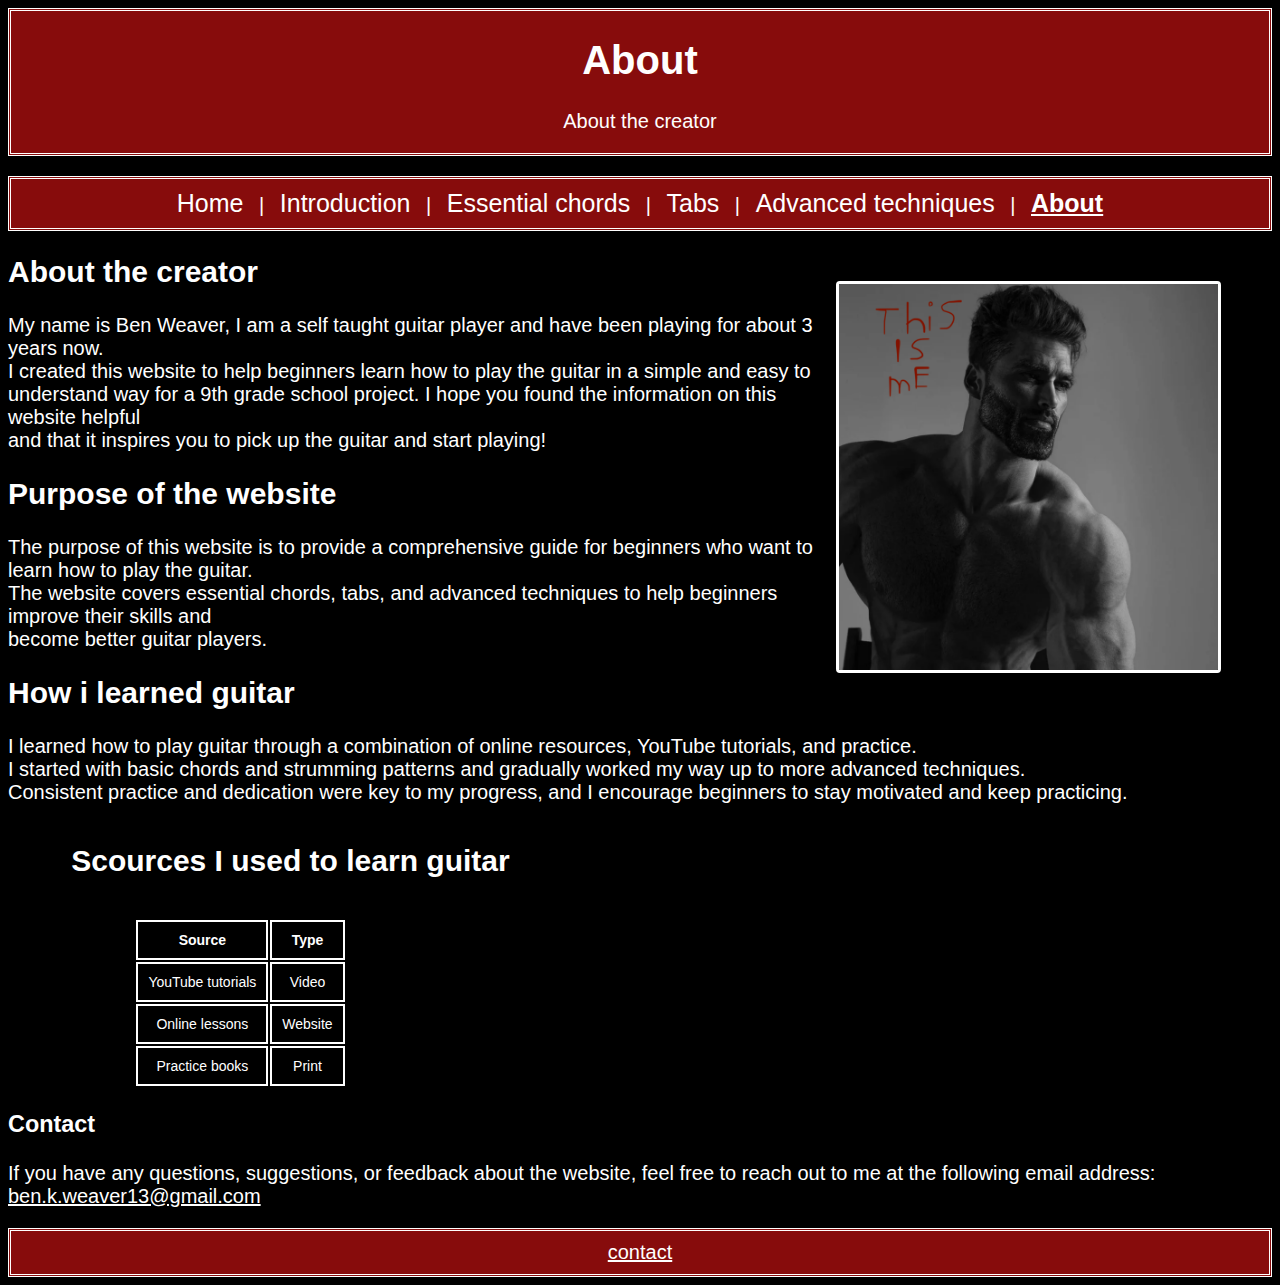
<file: About.html>
<!DOCTYPE html>
<html lang="en">
<head>
    <link rel="icon" type="image/x-icon" href="favicon.ico">
    <meta charset="UTF-8">
    <meta name="viewport" content="width=device-width, initial-scale=1.0">
    <title>Pick it up</title>
    <link rel="stylesheet" href="styles.css">
</head>
<body>
   <header>
    <h1>About</h1>
    <p>About the creator</p>
    </header>
        <footer class="footer-A">
    <nav>
    <a href="index.html">Home</a> |
    <a href="intro.html">Introduction</a> |
    <a href="chords.html">Essential chords</a> |
    <a href="tabs.html">Tabs</a> |
    <a href="Advanced_techniques.html">Advanced techniques</a> |
    <a class="selected_page" href="About.html">About</a>
</nav>
    </footer>
    <img src ="me.png" alt="me" class="me">
    <h2>About the creator</h2>
    <p>My name is Ben Weaver, I am a self taught guitar player and have been playing for about 3 years now.
        <br> I created this website to help beginners learn how to play the guitar in a simple and easy to
        <br> understand way for a 9th grade school project. I hope you found the information on this website helpful
        <br> and that it inspires you to pick up the guitar and start playing!</p>
    <h2>Purpose of the website</h2>
    <p>The purpose of this website is to provide a comprehensive guide for beginners who want to learn how to play the guitar.
        <br> The website covers essential chords, tabs, and advanced techniques to help beginners improve their skills and 
        <br> become better guitar players.</p>
    <h2>How i learned guitar</h2>
    <p>I learned how to play guitar through a combination of online resources, YouTube tutorials, and practice.
        <br> I started with basic chords and strumming patterns and gradually worked my way up to more advanced techniques.
        <br> Consistent practice and dedication were key to my progress, and I encourage beginners to stay motivated and keep practicing.</p>
            <h4> Scources I used to learn guitar </h4>
        <div class="scources">
      <table>
      <thead>
      <tr>
      <th>Source</th>
      <th>Type</th>
      </tr>
      </thead>
      <tbody>
      <tr>
      <td>YouTube tutorials</td>
      <td>Video</td>
      </tr>
      <tr>
      <td>Online lessons</td>
      <td>Website</td>
      </tr>
      <tr>
      <td>Practice books</td>
      <td>Print</td>
      </tr>
      </tbody>
      </table>
        </div>
    <h3>Contact</h3>
    <p>If you have any questions, suggestions, or feedback about the website, feel free to reach out to me at the following email address: <a href="mailto:ben.k.weaver13@gmail.com">ben.k.weaver13@gmail.com</a>
    </p>
    <footer class="footer-A">
 <a href="mailto:ben.k.weaver13@gmail.com">contact</a>
    </footer>
</body>  

</html>
</file>
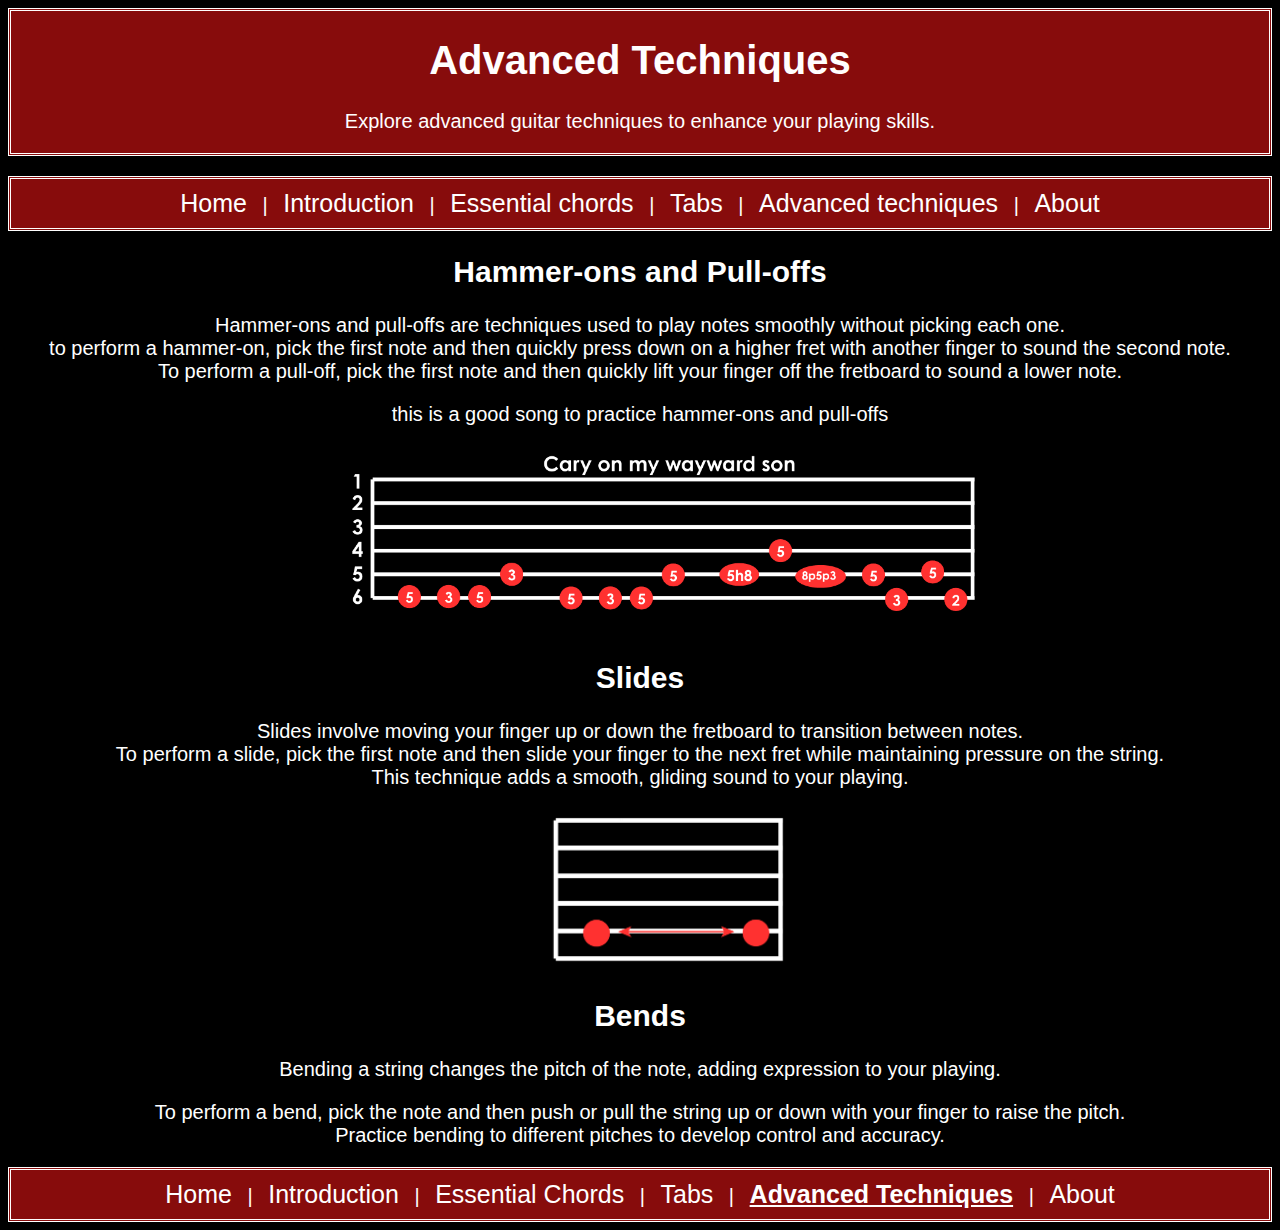
<file: Advanced_techniques.html>
<!DOCTYPE html>
<html lang="en">
<head>
    <meta charset="UTF-8">
    <meta name="viewport" content="width=device-width, initial-scale=1.0">
    <title>Pick it up</title>
    <link rel="stylesheet" href="styles.css">
    <link rel="icon" type="image/x-icon" href="favicon.ico">
</head>
<body>
    <header>
        <h1>Advanced Techniques</h1>
        <p>Explore advanced guitar techniques to enhance your playing skills.</p>
    </header>
    <footer class="footer-A">
    <nav>
    <a href="index.html">Home</a> |
    <a href="intro.html">Introduction</a> |
    <a href="chords.html">Essential chords</a> |
    <a href="tabs.html">Tabs</a> |
    <a href="Advanced_techniques.html">Advanced techniques</a> |
    <a href="About.html">About</a>
</nav>
    </footer>
    <main class="techniques">
    <h2>Hammer-ons and Pull-offs</h2>
    <p>Hammer-ons and pull-offs are techniques used to play notes smoothly without picking each one.
    <br>to perform a hammer-on, pick the first note and then quickly press down on a higher fret with another finger to sound the second note.
    <br>To perform a pull-off, pick the first note and then quickly lift your finger off the fretboard to sound a lower note.</p>
    <p> this is a good song to practice hammer-ons and pull-offs </p>
    <img src="carry_on.jpg" alt="carry_on" class="carry_on">
    <h2>Slides</h2>
    <p>Slides involve moving your finger up or down the fretboard to transition between notes.<br>To perform a slide, pick the first note and then slide your finger to the next fret while maintaining pressure on the string.<br>This technique adds a smooth, gliding sound to your playing.</p>
    <img src="slide.jpg" alt="slide" class="slide">
    <h2>Bends</h2>
    <p>Bending a string changes the pitch of the note, adding expression to your playing.</p>
    <p>To perform a bend, pick the note and then push or pull the string up or down with your finger to raise the pitch.<br>Practice bending to different pitches to develop control and accuracy.</p>
    </main>
    <footer>
        <nav>
            <a href="index.html">Home</a> |
            <a href="intro.html">Introduction</a> |
            <a href="chords.html">Essential Chords</a> |
            <a href="tabs.html">Tabs</a> |
            <a class="selected_page" href="Advanced_techniques.html">Advanced Techniques</a> |
            <a href="about.html">About</a>
        </nav>
    </footer>
</body>
</html>
</file>
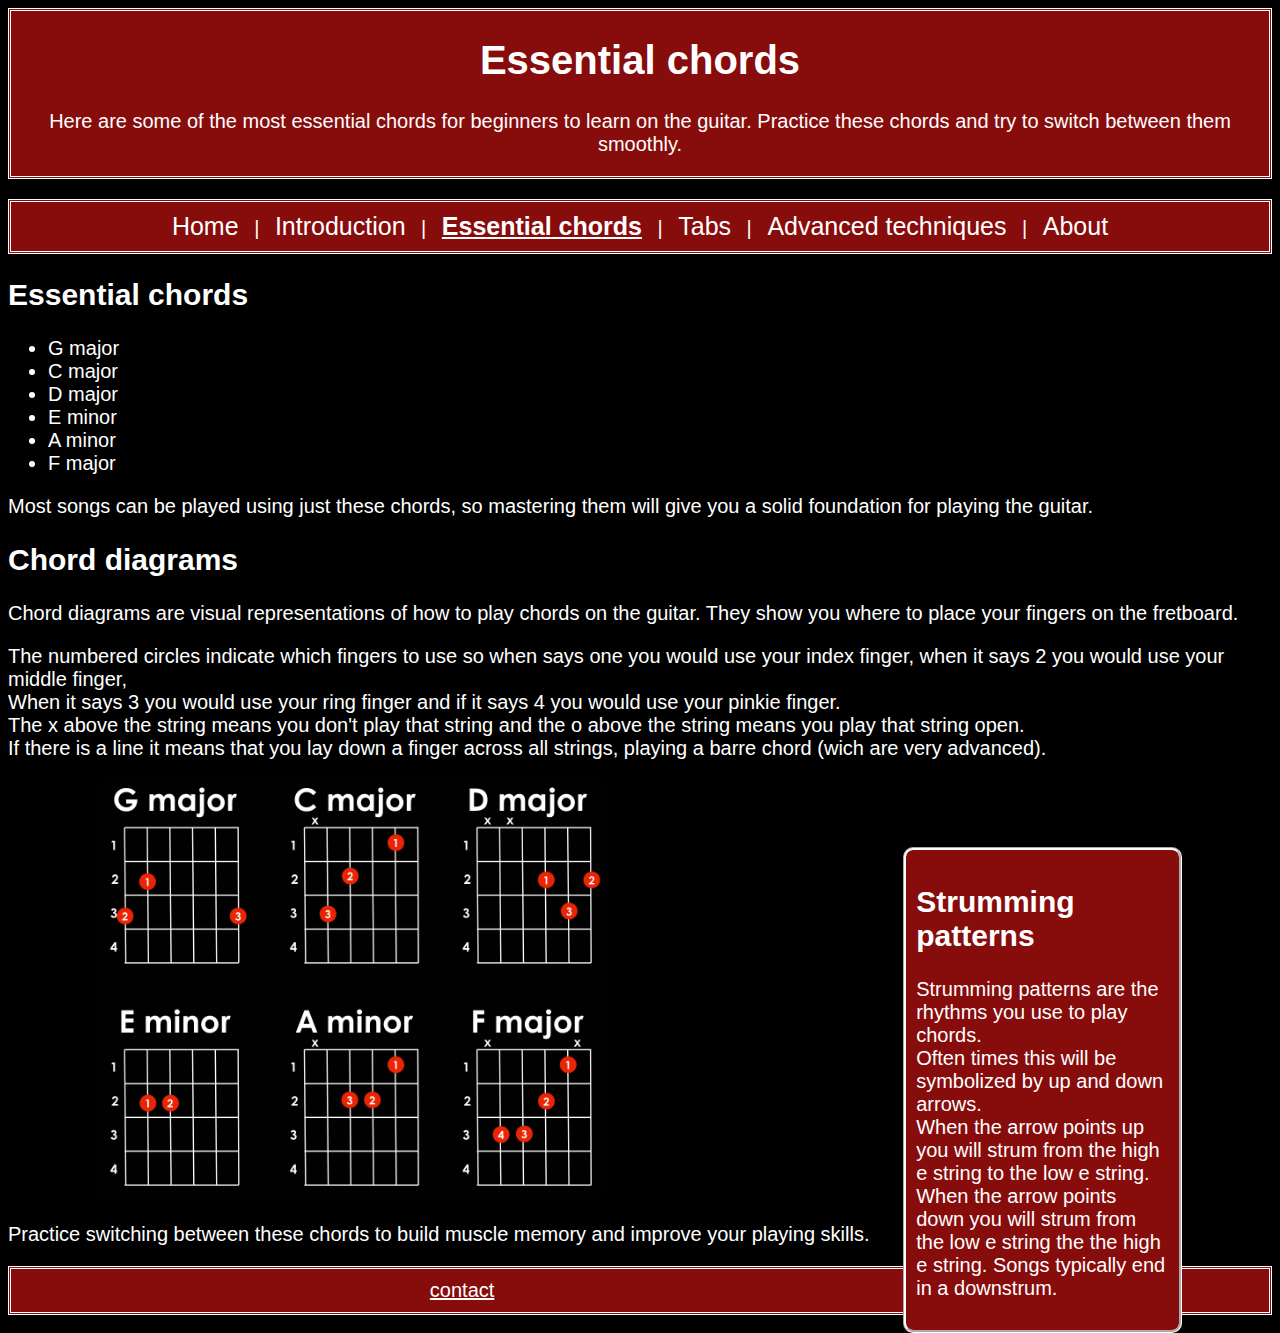
<file: chords.html>
<!DOCTYPE html>
<html lang="en">
<head>
    <link rel="icon" type="image/x-icon" href="favicon.ico">
    <meta charset="UTF-8">
    <meta name="viewport" content="width=device-width, initial-scale=1.0">
    <title>Pick it up</title>
    <link rel="stylesheet" href="chords.css">
</head>
<body>
    <header>
        <h1>Essential chords</h1>
        <p>Here are some of the most essential chords for beginners to learn on the guitar. Practice these chords and try to switch between them smoothly.</p>
    </header>
    <footer class="footer-A">
    <nav>
    <a href="index.html">Home</a> |
    <a href="intro.html">Introduction</a> |
    <a class="selected_page" href="chords.html">Essential chords</a> |
    <a href="tabs.html">Tabs</a> |
    <a href="Advanced_techniques.html">Advanced techniques</a> |
    <a href="About.html">About</a>
</nav>
    </footer>
    <h2>Essential chords</h2>
    <ul>
        <li>G major</li>
        <li>C major</li>
        <li>D major</li>
        <li>E minor</li>
        <li>A minor</li>
        <li>F major</li>
    </ul>
    <p>Most songs can be played using just these chords, so mastering them will give you a solid foundation for playing the guitar.</p>
    <h2>Chord diagrams</h2>
    <p>Chord diagrams are visual representations of how to play chords on the guitar. They show you where to place your fingers on the fretboard.</p>
    <p>The numbered circles indicate which fingers to use so when says one you would use your index finger, when it says 2 you would use your middle finger,
        <br> When it says 3 you would use your ring finger and if it says 4 you would use your pinkie finger.
        <br> The x above the string means you don't play that string and the o above the string means you play that string open.
        <br>If there is a line it means that you lay down a finger across all strings, playing a barre chord (wich are very advanced).
    </p>

    <div class="strumming_patterns">
        <h2>Strumming patterns</h2>
        <p>Strumming patterns are the rhythms you use to play chords.
            <br> Often times this will be symbolized by up and down arrows.
            <br>When the arrow points up you will strum from the high e string to the low e string.
            <br>When the arrow points down you will strum from the low e string the the high e string. Songs typically end in a downstrum.</p>
    </div>        
    <img src="chord_charts.jpg" alt="chord_charts" class="chord_charts">
    <p>Practice switching between these chords to build muscle memory and improve your playing skills.</p>
<footer>
 <a href="mailto:ben.k.weaver13@gmail.com">contact</a>
 </footer> 
</body>
</html>
</file>
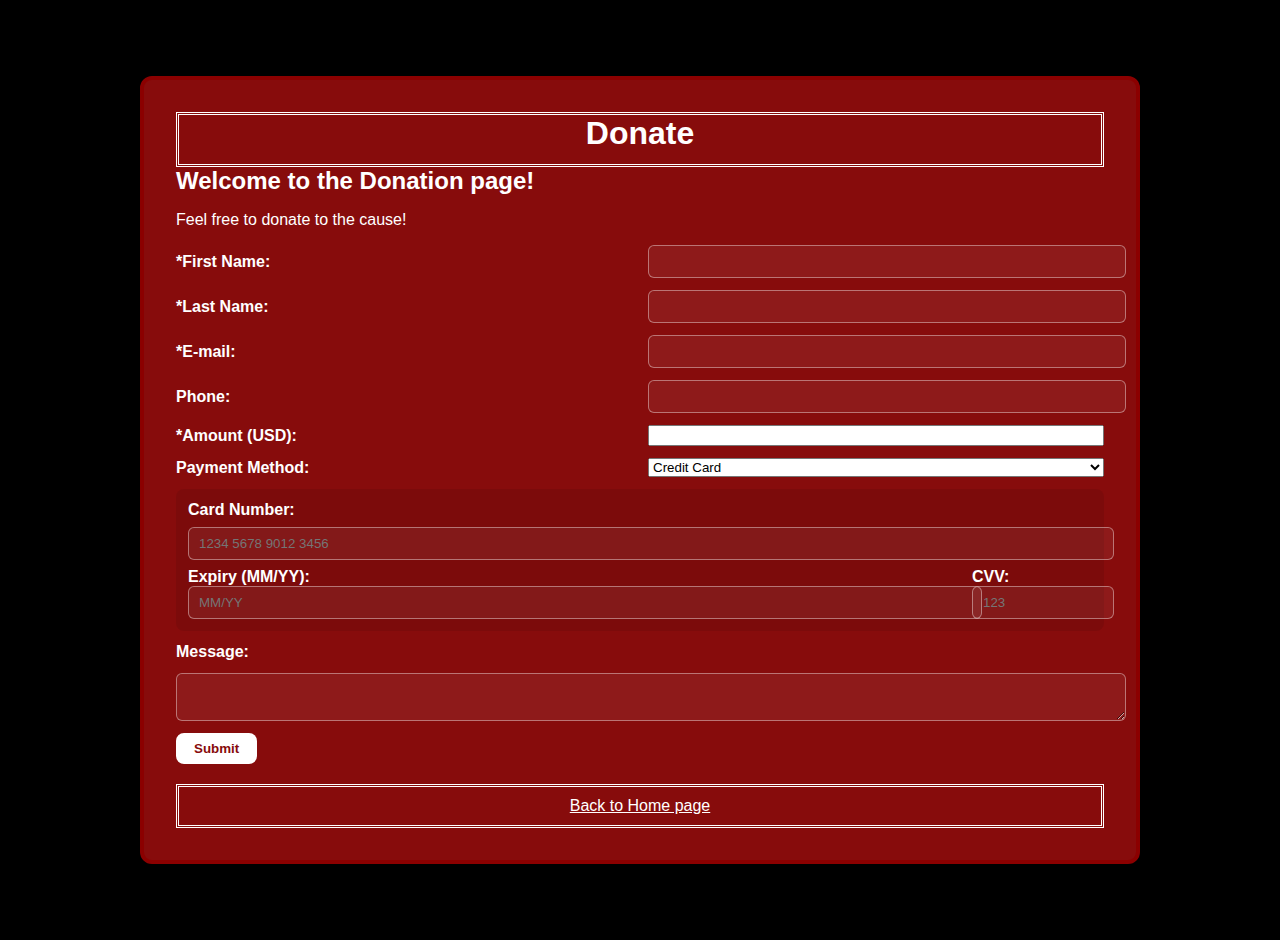
<file: forum.html>
<!DOCTYPE html>
<html lang="en">
<head>
    <link rel="icon" type="image/x-icon" href="favicon.ico">
    <meta charset="UTF-8">
    <meta name="viewport" content="width=device-width, initial-scale=1.0">
    <title>Donate</title>
    <link rel="stylesheet" href="forum.css">
</head>
<body>
   <div class="red-box">
   <header>
    <h1>Donate</h1>
    </header>
    <section class="post">
            <h2 class="post-title">Welcome to the Donation page!</h2>
            <p class="post-content">Feel free to donate to the cause!</p>
            <div class="post-meta">
                        <form>
                <label for="FName">*First Name:</label>
                <input type="text" id="FName" name="FName" required>

                <label for="LName">*Last Name:</label>
                <input type="text" id="LName" name="LName" required>

                <label for="email">*E-mail:</label>
                <input type="email" id="email" name="email" size="40" required>

                <label for="phone">Phone:</label>
                <input type="text" id="phone" name="phone" maxlength="12">

                <label for="amount">*Amount (USD):</label>
                <input type="number" id="amount" name="amount" min="0" step="0.01" required>

                <label for="paymentMethod">Payment Method:</label>
                <select id="paymentMethod" name="paymentMethod">
                    <option value="credit">Credit Card</option>
                    <option value="paypal">PayPal</option>
                    <option value="bank">Bank Transfer</option>
                </select>

                <div class="card-info" id="cardInfo">
                    <label for="cardNumber">Card Number:</label>
                    <input type="text" id="cardNumber" name="cardNumber" inputmode="numeric" maxlength="19" placeholder="1234 5678 9012 3456">

                    <div class="card-row">
                        <div>
                            <label for="expiry">Expiry (MM/YY):</label>
                            <input type="text" id="expiry" name="expiry" placeholder="MM/YY" maxlength="5">
                        </div>
                        <div>
                            <label for="cvv">CVV:</label>
                            <input type="text" id="cvv" name="cvv" maxlength="4" placeholder="123">
                        </div>
                    </div>
                </div>
                <label for="message">Message:</label>
                <textarea id="message" name="message" rows="2" cols="30" required></textarea>
                <input type="submit" value="Submit">
            </form>
            </div>
        </section>
    <footer>
        <a href="index.html">Back to Home page</a> 
    </footer>
   </div>

<script>
(function(){
    var pm = document.getElementById('paymentMethod');
    var card = document.getElementById('cardInfo');
    var cardFields = [
        document.getElementById('cardNumber'),
        document.getElementById('expiry'),
        document.getElementById('cvv')
    ];
    function update(){
        if(pm.value === 'credit'){
            card.classList.remove('hidden');
            cardFields.forEach(function(f){ if(f) f.required = true; });
        } else {
            card.classList.add('hidden');
            cardFields.forEach(function(f){ if(f) f.required = false; });
        }
    }
    pm.addEventListener('change', update);
    update();
})();
</script>
</body> 
</html>
</file>
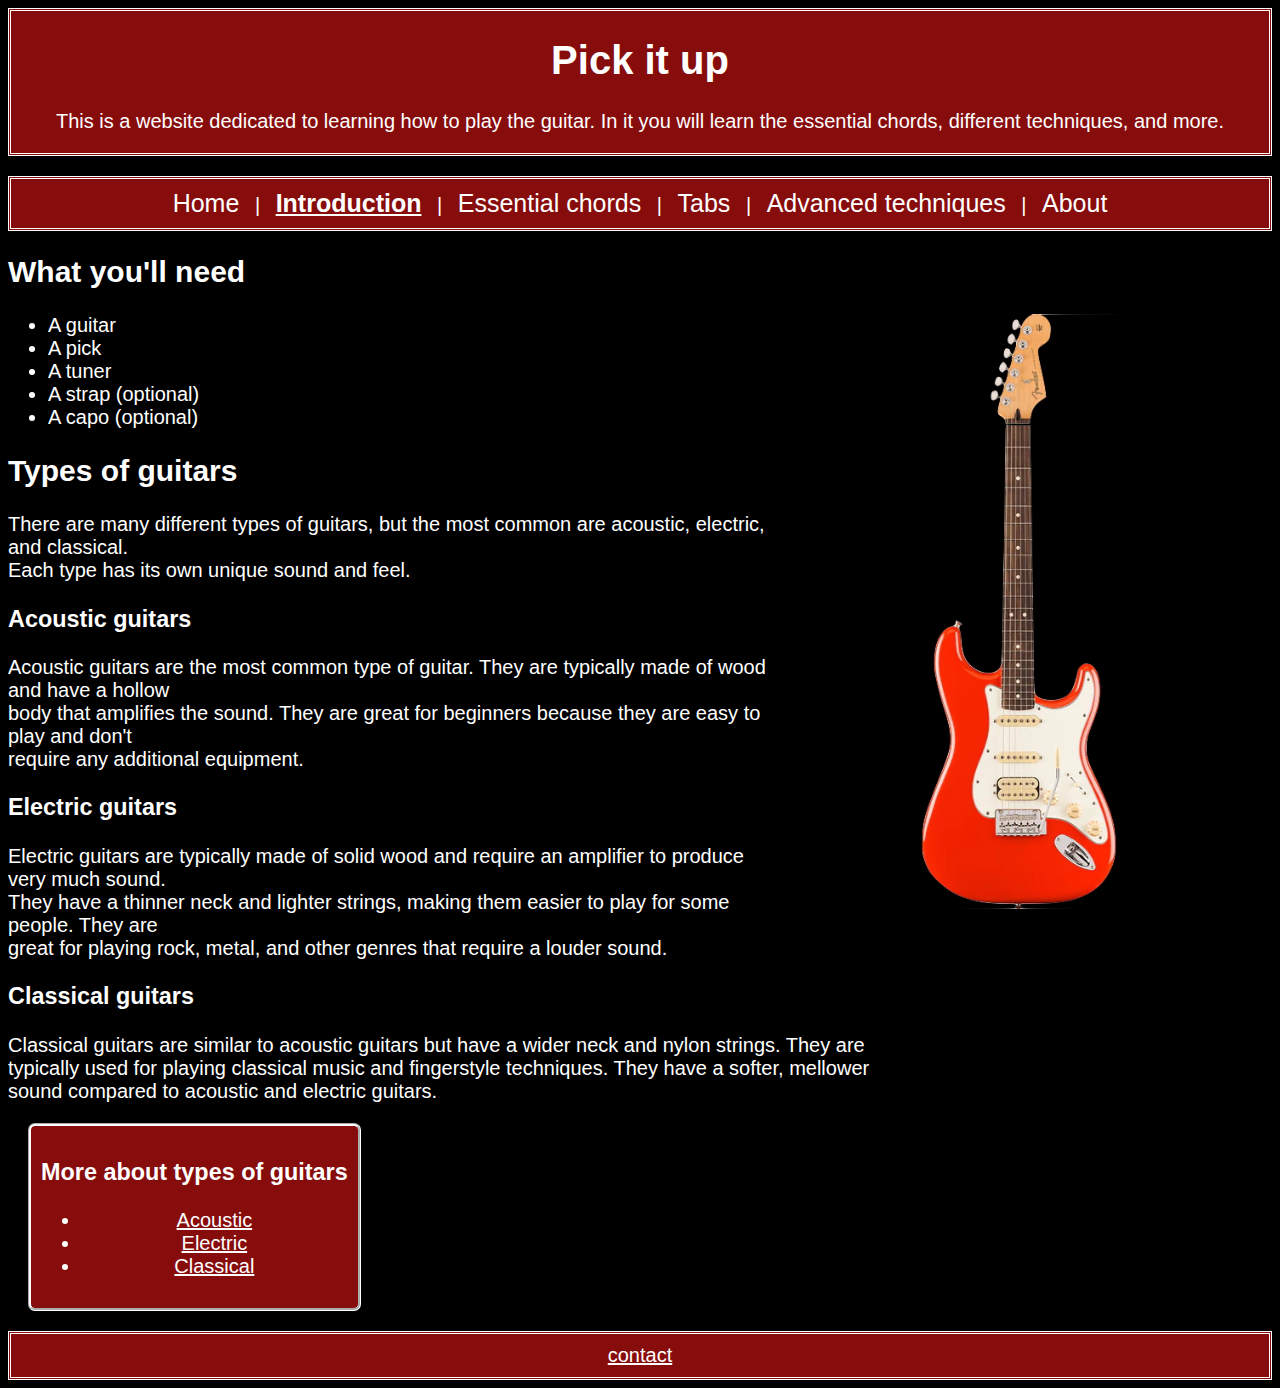
<file: intro.html>
<!DOCTYPE html>
<html lang="en">    
<head>
    <link rel="icon" type="image/x-icon" href="favicon.ico">
    <meta charset="UTF-8">
    <meta name="viewport" content="width=device-width, initial-scale=1.0">
    <title>Pick it up</title>
    <link rel="stylesheet" href="styles.css">
</head>
<body>
   <header>
    <h1>Pick it up</h1>
    <p>This is a website dedicated to learning how to play the guitar. In it you will learn the essential chords, different techniques, and more.</p>
    </header>
    <footer class="footer-A">
    <nav>
    <a href="index.html">Home</a> |
    <a class="selected_page" href="intro.html">Introduction</a> |
    <a href="chords.html">Essential chords</a> |
    <a href="tabs.html">Tabs</a> |
    <a href="Advanced_techniques.html">Advanced techniques</a> |
    <a href="About.html">About</a>
</nav>
    </footer>
     <h2>What you'll need</h2>
       <img src="guitar2.jpg" alt="guitar1" style="width: 40%; height: 50%;" class="guitar1">
    <ul>
        <li>A guitar</li>
        <li>A pick</li>
        <li>A tuner</li>
        <li>A strap (optional)</li>
        <li>A capo (optional)</li>
    </ul>
<h2> Types of guitars</h2>
    <p>There are many different types of guitars, but the most common are acoustic, electric, and classical.<br> Each type has its own unique sound and feel.</p>
    <h3>Acoustic guitars</h3>
    <p>Acoustic guitars are the most common type of guitar. They are typically made of wood and have a hollow<br> body that amplifies the sound. They are great for beginners because they are easy to play and don't<br> require any additional equipment.</p>
    <h3>Electric guitars</h3>
    <p>Electric guitars are typically made of solid wood and require an amplifier to produce very much sound.<br> They have a thinner neck and lighter strings, making them easier to play for some people. They are <br> great for playing rock, metal, and other genres that require a louder sound.</p>
    <h3>Classical guitars</h3>
    <p>Classical guitars are similar to acoustic guitars but have a wider neck and nylon strings. They are<br> typically used for playing classical music and fingerstyle techniques. They have a softer, mellower <br> sound compared to acoustic and electric guitars.</p>
    <div class="types_of_guitars">
        <h3> More about types of guitars</h3>
<ul>
    <li><a href="https://en.wikipedia.org/wiki/Acoustic_guitar">Acoustic</a></li>
    <li><a href="https://en.wikipedia.org/wiki/Electric_guitar">Electric</a></li>
    <li><a href="https://en.wikipedia.org/wiki/Classical_guitar">Classical</a></li>
</ul>

    </div>
<footer> 
    <a href="mailto:ben.k.weaver13@gmail.com">contact</a>
</footer>
</body>    
</html>
</file>
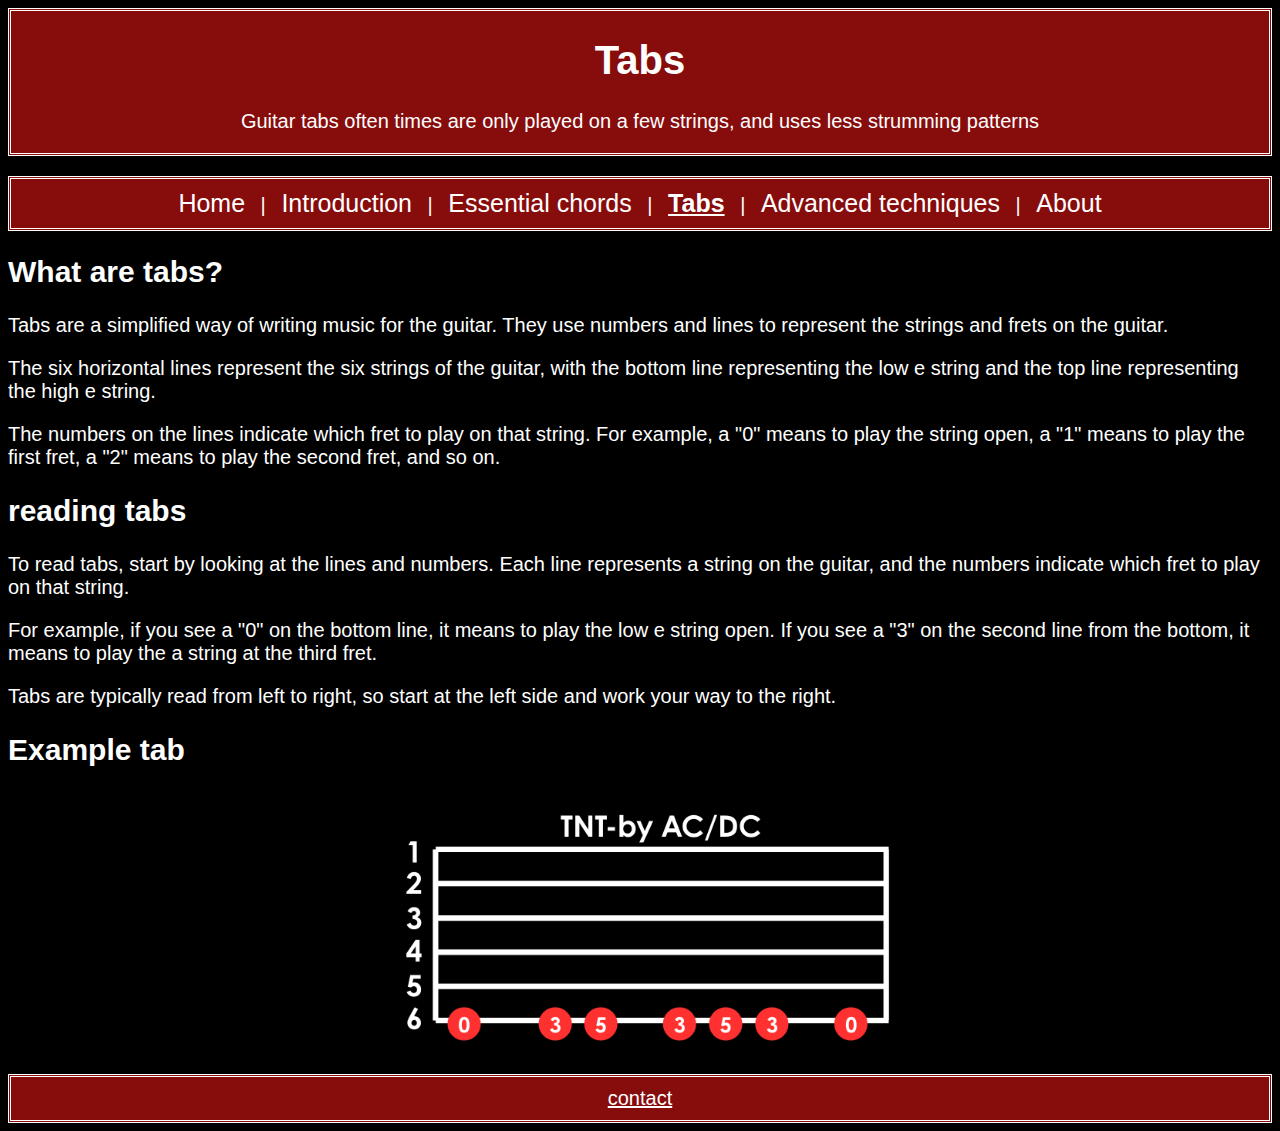
<file: tabs.html>
<!DOCTYPE html>
<html lang="en">    
<head>
    <link rel="icon" type="image/x-icon" href="favicon.ico">
    <meta charset="UTF-8">
    <meta name="viewport" content="width=device-width, initial-scale=1.0">
    <title>Pick it up</title>
    <link rel="stylesheet" href="styles.css">
</head>
<body>
   <header>
    <h1>Tabs</h1>
    <p> Guitar tabs often times are only played on a few strings, and uses less strumming patterns</p>
    </header>
    <footer class="footer-A">
        <nav>
    <a href="index.html">Home</a> |
    <a href="intro.html">Introduction</a> |
    <a href="chords.html">Essential chords</a> |
    <a class="selected_page" href="tabs.html">Tabs</a> |
    <a href="Advanced_techniques.html">Advanced techniques</a> |
    <a href="About.html">About</a>
</nav>
    </footer>
    <h2>What are tabs?</h2>
    <p>Tabs are a simplified way of writing music for the guitar. They use numbers and lines to represent the strings and frets on the guitar.</p>
    <p>The six horizontal lines represent the six strings of the guitar, with the bottom line representing the low e string and the top line representing the high e string.</p>
    <p>The numbers on the lines indicate which fret to play on that string. For example, a "0" means to play the string open, a "1" means to play the first fret, a "2" means to play the second fret, and so on.</p>
    <h2>reading tabs</h2>
    <p>To read tabs, start by looking at the lines and numbers. Each line represents a string on the guitar, and the numbers indicate which fret to play on that string.</p>
    <p>For example, if you see a "0" on the bottom line, it means to play the low e string open. If you see a "3" on the second line from the bottom, it means to play the a string at the third fret.</p>
    <p>Tabs are typically read from left to right, so start at the left side and work your way to the right.</p>
    <h2>Example tab</h2>
    <img src="tab.jpg" alt="tab" class="tab">
<footer class="footer-B">
    <a href="mailto:ben.k.weaver13@gmail.com">contact</a>
    </footer>
</body>
</html>
















<!--
               ██        ██                                                        
              ██▒▒██    ██▒▒██                                                      
            ██▒▒▒▒▒▒████▒▒▒▒▒▒██                                                    
        ▓▓████▒▒▒▒▒▒▓▓▒▒▒▒▒▒▒▒▓▓██                                                  
      ▓▓▒▒▒▒██▒▒▒▒██████▒▒▒▒▒▒▒▒▓▓                                                  
      ██▒▒▒▒▒▒▒▒██▒▒▒▒▒▒██▒▒▒▒▒▒██                                                  
    ▓▓████▒▒▒▒██▒▒░░▒▒░░▒▒████▒▒██                                                  
    ██▒▒▒▒▒▒██▒▒░░░░░░░░░░░░░░████                                                  
    ██████████▒▒██░░▒▒░░░░░░░░░░██                                                  
  ██░░░░░░██▒▒░░░░░░░░░░░░░░░░░░░░██                                                
██░░░░░░░░██▒▒░░▒▒░░▒▒░░░░░░░░░░░░██                                                
  ██░░░░░░██▒▒▒▒░░░░░░░░░░░░░░░░░░░░██                                              
    ████░░██▒▒▒▒░░░░░░░░░░░░░░░░░░░░░░██                                            
        ████▒▒▒▒░░▒▒░░░░░░░░░░░░░░░░░░██                                            
          ██▒▒▒▒░░░░░░░░░░░░░░░░░░░░░░██                                            
            ██▒▒▒▒░░▒▒░░░░░░░░░░░░░░░░░░██                                          
            ██▒▒░░░░░░░░░░░░░░░░░░▒▒░░░░██                                          
            ██▒▒░░▒▒░░░░░░▒▒░░░░░░░░▒▒░░▒▒▒▒                                  ▓▓    
            ██▒▒▒▒░░▒▒░░░░░░▒▒░░░░░░░░▒▒░░░░▓▓██                            ▓▓░░██  
            ██▒▒▒▒░░░░▒▒░░░░▒▒▒▒░░░░▒▒██▒▒▒▒░░░░██                        ██░░░░██  
              ██▒▒░░░░░░▒▒░░▒▒██▒▒░░▒▒██████▒▒▒▒▒▒██                    ██░░░░░░██  
              ██▒▒▒▒░░░░▒▒░░▒▒██▒▒░░▒▒██░░░░██████░░██████          ████░░░░░░██    
            ▓▓▒▒▒▒▓▓▒▒▒▒▓▓▒▒▒▒██▓▓▒▒▒▒██░░░░▒▒░░▓▓░░▓▓▓▓▒▒░░▓▓▓▓░░▓▓▓▓▒▒░░░░▓▓██▓▓  
            ██▒▒▓▓██▒▒▓▓██▒▒▒▒██▒▒▓▓▒▒██░░▓▓▓▓▓▓████▓▓██▓▓░░░░░░▒▒░░░░░░░░░░░░░░▒▒▓▓
            ██▓▓▒▒██▒▒██▒▒▓▓▒▒██░░▒▒▓▓░░▓▓▓▓▓▓▒▒▒▒▒▒▓▓▓▓▓▓▓▓▓▓░░░░░░░░░░░░░░░░░░▓▓░░
          ▓▓▒▒▒▒░░▒▒▓▓▒▒░░▒▒██▒▒░░░░▒▒▓▓▓▓▒▒▒▒▒▒▒▒▒▒▒▒▒▒▒▒▓▓▒▒▓▓░░░░░░░░░░░░░░░░██  
          ██░░░░░░░░▒▒░░░░░░▒▒░░░░░░░░██▓▓▒▒▒▒▒▒▒▒▒▒▒▒▒▒▒▒▒▒▒▒██░░░░░░░░░░░░▓▓▓▓    
          ██░░░░░░░░░░░░░░░░░░░░░░░░░░██▓▓▓▓▒▒▒▒▒▒▒▒▒▒▒▒▒▒▒▒▒▒▒▒██░░░░░░░░░░░░░░▓▓  
          ██░░░░░░░░░░░░░░░░░░░░░░░░░░░░██▓▓▒▒▒▒▒▒▒▒▒▒▒▒▒▒▒▒▒▒██░░░░░░░░░░░░░░██    
            ██░░░░░░░░░░░░░░░░░░░░░░░░░░██▓▓▒▒▒▒▒▒▒▒▒▒▒▒▒▒▓▓▓▓▓▓██░░░░░░░░░░██      
            ██░░░░░░░░░░░░░░░░░░░░░░░░░░██▓▓▓▓▓▓▓▓▓▓▒▒▒▒▒▒▓▓████░░░░░░░░░░██        
            ██░░░░░░░░░░░░░░░░░░░░░░░░░░██▓▓▓▓▓▓████▓▓▓▓▒▒▓▓▓▓██░░░░░░░░██          
            ██░░░░░░░░░░░░░░░░░░░░░░░░░░░░██▓▓▓▓██░░██▓▓▓▓████░░░░░░▒▒░░██          
            ▒▒▓▓░░░░░░░░░░░░░░░░░░░░░░░░░░░░████░░░░░░████░░░░░░░░░░░░░░██          
              ██░░░░░░░░░░░░░░░░░░░░░░░░░░░░░░░░░░░░░░░░░░░░░░░░░░░░░░██            
                ██░░░░░░░░░░░░░░░░░░░░░░░░░░░░░░░░░░░░░░░░░░░░░░░░░░░░██            
                ██░░░░░░░░░░░░░░░░░░░░░░░░░░░░░░░░░░░░░░░░░░░░░░░░░░██              
                  ████░░░░░░░░░░░░░░░░░░░░██░░░░░░░░░░░░░░░░░░░░░░██                
                    ██░░░░░░░░░░░░░░░░░░░░░░██░░░░░░░░░░░░░░░░░░██                  
                      ████░░░░░░░░░░░░░░░░░░░░██░░░░░░░░░░░░░░██                    
                        ██░░░░░░░░░░░░░░░░░░░░░░██░░░░░░██████                      
                          ██████████░░░░░░░░░░░░░░██░░██                            
                            ██░░██  ████████████████████                            
                        ██████░░██                ██░░██                            
                      ██░░░░░░░░░░██          ██████░░██                            
                        ████░░░░██░░▓▓      ██░░░░░░░░░░██                          
                        ██▒▒██░░██▓▓          ████░░░░██░░▓▓                        
                        ██████░░██            ██░░██░░████                          
                              ██              ██████░░██                            
                                                    ██               -->
</file>
<file: styles.css>
html {
    background-color: rgb(0, 0, 0);
    color: rgb(255, 255, 255);
    font-family: Arial, sans-serif;
    font-size: 20px;}

nav a {
    color: rgb(255, 255, 255);
    text-decoration: none;
    margin: 0 10px;
    font-size: 25px;
}


header {
    color: rgb(255, 254, 254);
    background-color: rgb(135, 12, 12);
    border: 3px double rgb(255, 255, 255);
    text-align: center;}


:any-link {
    color: rgb(255, 255, 255);
    text-align: left;
}

.types_of_guitars {
    list-style-type: square;
    text-align: center;
    margin-left: 20px;
    padding: 10px;
    border: 3.5px groove rgb(255, 255, 255);
    background-color: rgb(135, 12, 12);
    width: fit-content;
    border-radius: 7px;
}

footer {
    color: rgb(255, 254, 254);
    background-color: rgb(135, 12, 12);
    border: 3px double rgb(255, 255, 255);
    text-align: center;
    margin-top: 20px;
    padding: 10px;
}

.guitar1 {
    float: right;
}


.selected_page {
    font-weight: bold;
    text-decoration: underline;
}


.chord_charts {
    margin-left: 90px;
    height: 50%;
    width: 40%;
}


.strumming_patterns {
    float: right;
    height: 80%;
    width: 20%;
    margin-top: 67px;
    margin-right: 90px;
    background-color: rgb(135, 12, 12);
    padding: 10px;
    border : 3.5px groove rgb(255, 255, 255);
    border-radius: 10px;
}

.tab {
    display: block;
    margin-left: auto;
    margin-right: auto;
    width: 40%;
    height: auto;
}


.carry_on {
  height: 20%;
    width: 50%;
    margin-left: 50px;
}

.slide {
    height: 20%;
    width: 20%;
    margin-left: 50px;
}

.techniques {
text-align: center;
}

th, td {
    font-size: 14px;
    text-align: center;
    margin-top: 30px;
    border : 2px solid rgb(255, 255, 255);
    padding: 10px;
}


.scources {
    font-size: 1.5em;
    text-align: left;
    margin-top: 20px;
    margin-left: 10%;
}

h4 {
 margin-left: 5%;
 font-size: 1.5em;
}


.me {
float: right;
height: 50%;
width: 30%;
margin-top: 4%;
margin-right: 4%;
border: 3px solid rgb(255, 255, 255);
border-radius: 1%;
}

.donate {
    border: 3px double rgb(255, 255, 255);
    background-color: rgb(135, 12, 12);
    padding: 10px;
    margin-bottom: 20px;
    border-radius: 10px;
    text-align: center;
    padding-bottom: 25px;
}

.intro-section {
    margin-bottom: 30px;
    text-align: center;
}

.exclusion-zone {
    margin-bottom: 20px;
    border-radius: 10px;
    text-align: center;
    padding-bottom: 25px;
}

video {
    display: block;
    margin-left: auto;
    margin-right: auto;
    width: 60%;
    height: auto;
}

.intro-vid {
    text-align: center;
}
</file>
<file: chords.css>
html {
    background-color: rgb(0, 0, 0);
    color: rgb(255, 255, 255);
    font-family: Arial, sans-serif;
    font-size: 20px;}


header {
    color: rgb(255, 254, 254);
    background-color: rgb(135, 12, 12);
    border: 3px double rgb(255, 255, 255);
    text-align: center;}


:any-link {
    color: rgb(255, 255, 255);
    text-align: left;
}

footer {
    color: rgb(255, 254, 254);
    background-color: rgb(135, 12, 12);
    border: 3px double rgb(255, 255, 255);
    text-align: center;
    margin-top: 20px;
    padding: 10px;
}


nav a {
    color: rgb(255, 255, 255);
    text-decoration: none;
    margin: 0 10px;
    font-size: 25px;
}



.selected_page {
    font-weight: bold;
    text-decoration: underline;
}


.chord_charts {
    margin-left: 90px;
    height: 50%;
    width: 40%;
}


.strumming_patterns {
    float: right;
    height: 80%;
    width: 20%;
    margin-top: 67px;
    margin-right: 90px;
    background-color: rgb(135, 12, 12);
    padding: 10px;
    border : 3.5px groove rgb(255, 255, 255);
    border-radius: 10px;
}

@media (max-width: 1200px) {
     .strumming_patterns {
        float: none;
        width: auto;
        margin: 10px;
        height: auto;
    }

    .chord_charts {
        float: none;
        margin-left: auto;
        margin-right: auto;
        width: 80%;
        height: auto;
    }
}
</file>
<file: forum.css>
body {
    display: flex;
    align-items: center;
    justify-content: center;
    background: transparent; 
    padding: 20px;
}


html, body {
    height: 100%;
    margin: 0;
}

html {
    background-color: rgb(0, 0, 0);
    color: rgb(255, 255, 255);

    font-family: Arial, sans-serif;
}

header {
    color: rgb(255, 254, 254);
    background-color: rgb(135, 12, 12);
    border: 3px double rgb(255, 255, 255);
    text-align: center;
}

:any-link {
    color: rgb(255, 255, 255);
}

footer {
    color: rgb(255, 254, 254);
    background-color: rgb(135, 12, 12);
    border: 3px double rgb(255, 255, 255);
    text-align: center;
    margin-top: 20px;
    padding: 10px;
}

/* Red container */
.red-box {
    box-sizing: border-box;
    width: calc(100% - 80px);
    max-width: 1000px;
    max-height: 95vh; /* keep it inside the viewport */
    overflow: auto;
    background-color: rgb(135, 12, 12);
    border: 4px solid #8b0000;
    padding: 32px;
    border-radius: 12px;
    box-shadow: 0 6px 18px rgba(0,0,0,0.5);
    color: #ffffff;
}

.red-box header h1,
.red-box .post-title {
    margin: 0 0 12px 0;
}

.red-box form {
    display: grid;
    grid-template-columns: 1fr 1fr;
    gap: 12px 16px;
    align-items: center;
}

.red-box label {
    display: block;
    font-weight: 600;
}

.red-box input[type="text"],
.red-box input[type="email"],
.red-box textarea {
    width: 100%;
    padding: 8px 10px;
    border-radius: 6px;
    border: 1px solid rgba(255,255,255,0.4);
    background-color: rgba(255,255,255,0.06);
    color: #fff;
}

.red-box textarea { grid-column: 1 / -1; }
.red-box input[type="submit"] {
    grid-column: 1 / -1;
    justify-self: start;
    padding: 8px 18px;
    background-color: #fff;
    color: rgb(135, 12, 12);
    border: none;
    border-radius: 8px;
    cursor: pointer;
    font-weight: 700;
}

/* Credit card fields styles */
.card-info {
    grid-column: 1 / -1;
    padding: 12px;
    background: rgba(0,0,0,0.08);
    border-radius: 8px;
    display: grid;
    gap: 8px;
}

.card-row {
    display: grid;
    grid-template-columns: 1fr 120px;
    gap: 12px;
}

/* Helper class to hide fields when not needed */
.hidden {
    display: none !important;
}

@media (max-width: 600px) {
    .red-box { padding: 16px; }
    .red-box form { grid-template-columns: 1fr; }
    .red-box input[type="submit"] { justify-self: stretch; }
}
</file>
